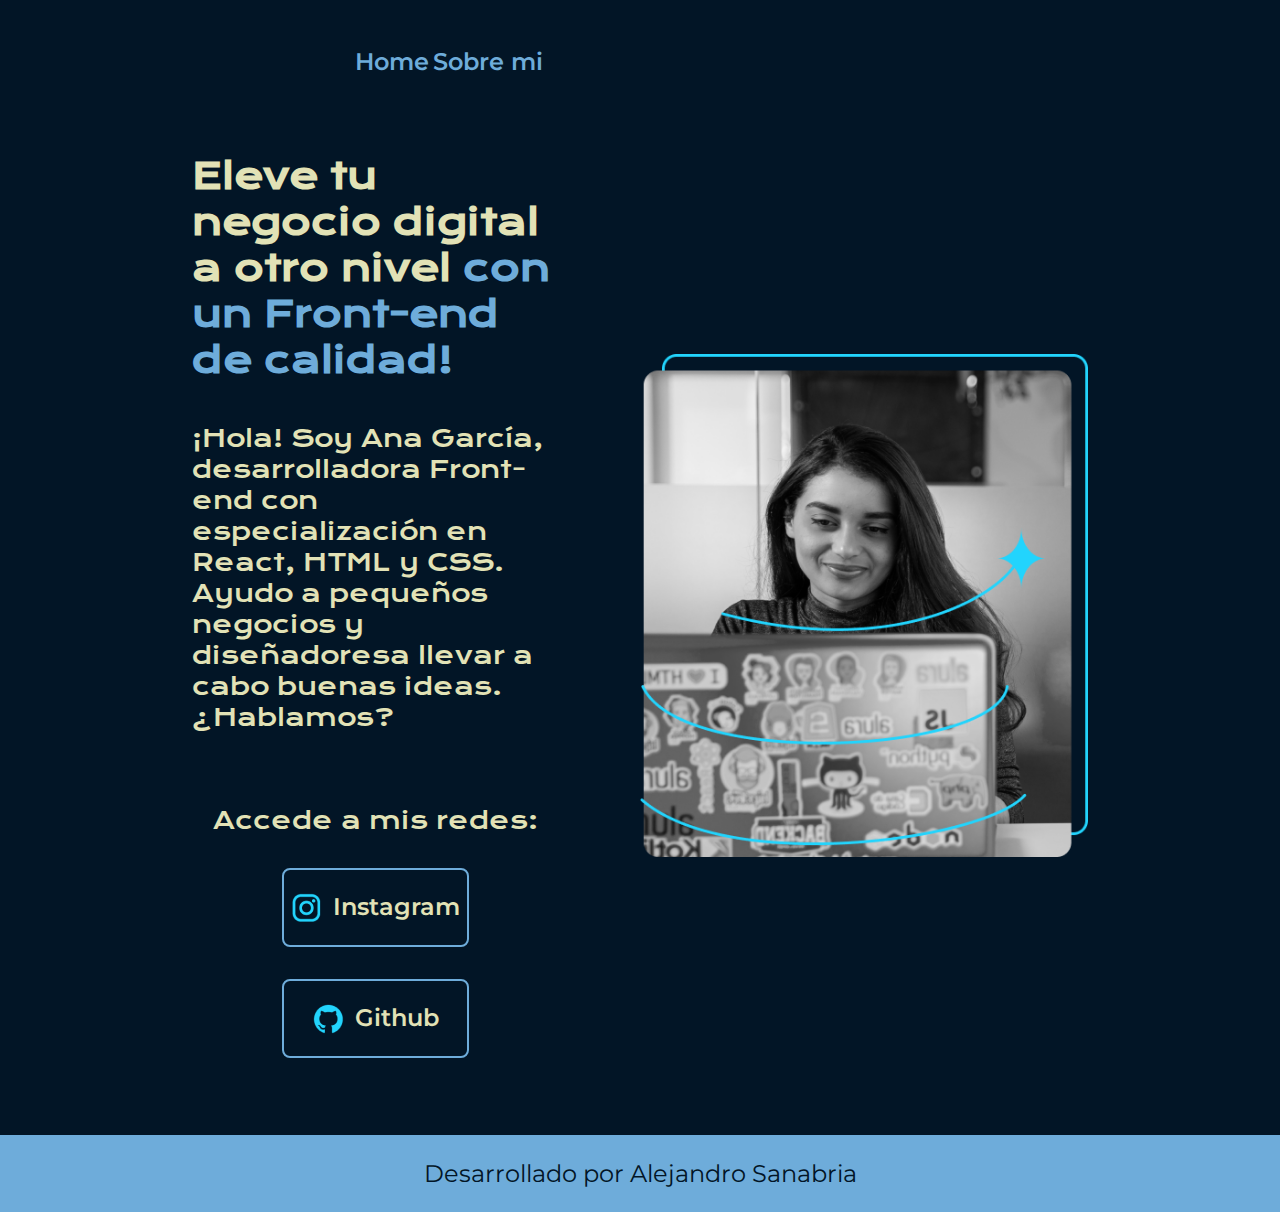
<file: index.html>
<!DOCTYPE html>
<html lang="es-co">
<head>
    <meta charset="UTF-8">
    <meta name="viewport" content="width=device-width, initial-scale=1.0">
    <title>Portafolio</title>
    <link rel="stylesheet" href="./styles/style.css"
</head>
<body>
    <header class="header">
        <nav class="header menu">
            <a class="header__menu__link" href="index.html">Home</a>
            <a class="header__menu__link" href="about.html">Sobre mi</a>
        </nav>
    </header>
    <main class="presentacion">
        <section class="presentacion__contenido">
        <h1 class="presnetacion__contenido__titulo">
                Eleve tu negocio digital a otro nivel 
                <strong class="Titulo-Destaque">con un Front-end de calidad!
                </strong> 
                </h1>  
                <p class="presentacion__contenido__texto">  ¡Hola! Soy Ana García, 
                    desarrolladora Front-end con especialización
                    en React, HTML y CSS. Ayudo a pequeños negocios 
                    y diseñadoresa llevar a cabo buenas ideas. 
                    ¿Hablamos? 
            </p>
            <div class="presentacion__enlaces">
            <h2 class="presentacion__enlaces__subtitulos"> </h2> Accede a mis redes:</h2>
            <a class="presentacion__enlaces__link" href="https://www.instagram.com/">
                <img src="./assets/instagram.png">
                Instagram</a>
            <a class="presentacion__enlaces__link" href="https://www.github.com">
                <img src="./assets/github.png"> 
                Github</a> 
            </div>
        </section>
        <img class="presentacion__imagen" src=./assets/Imagem.png alt="Imagen mujer trabajando">
    </main>
    <footer class="footer">
        <p> Desarrollado por Alejandro Sanabria</p>
    </footer>
</body>
</html>
</file>
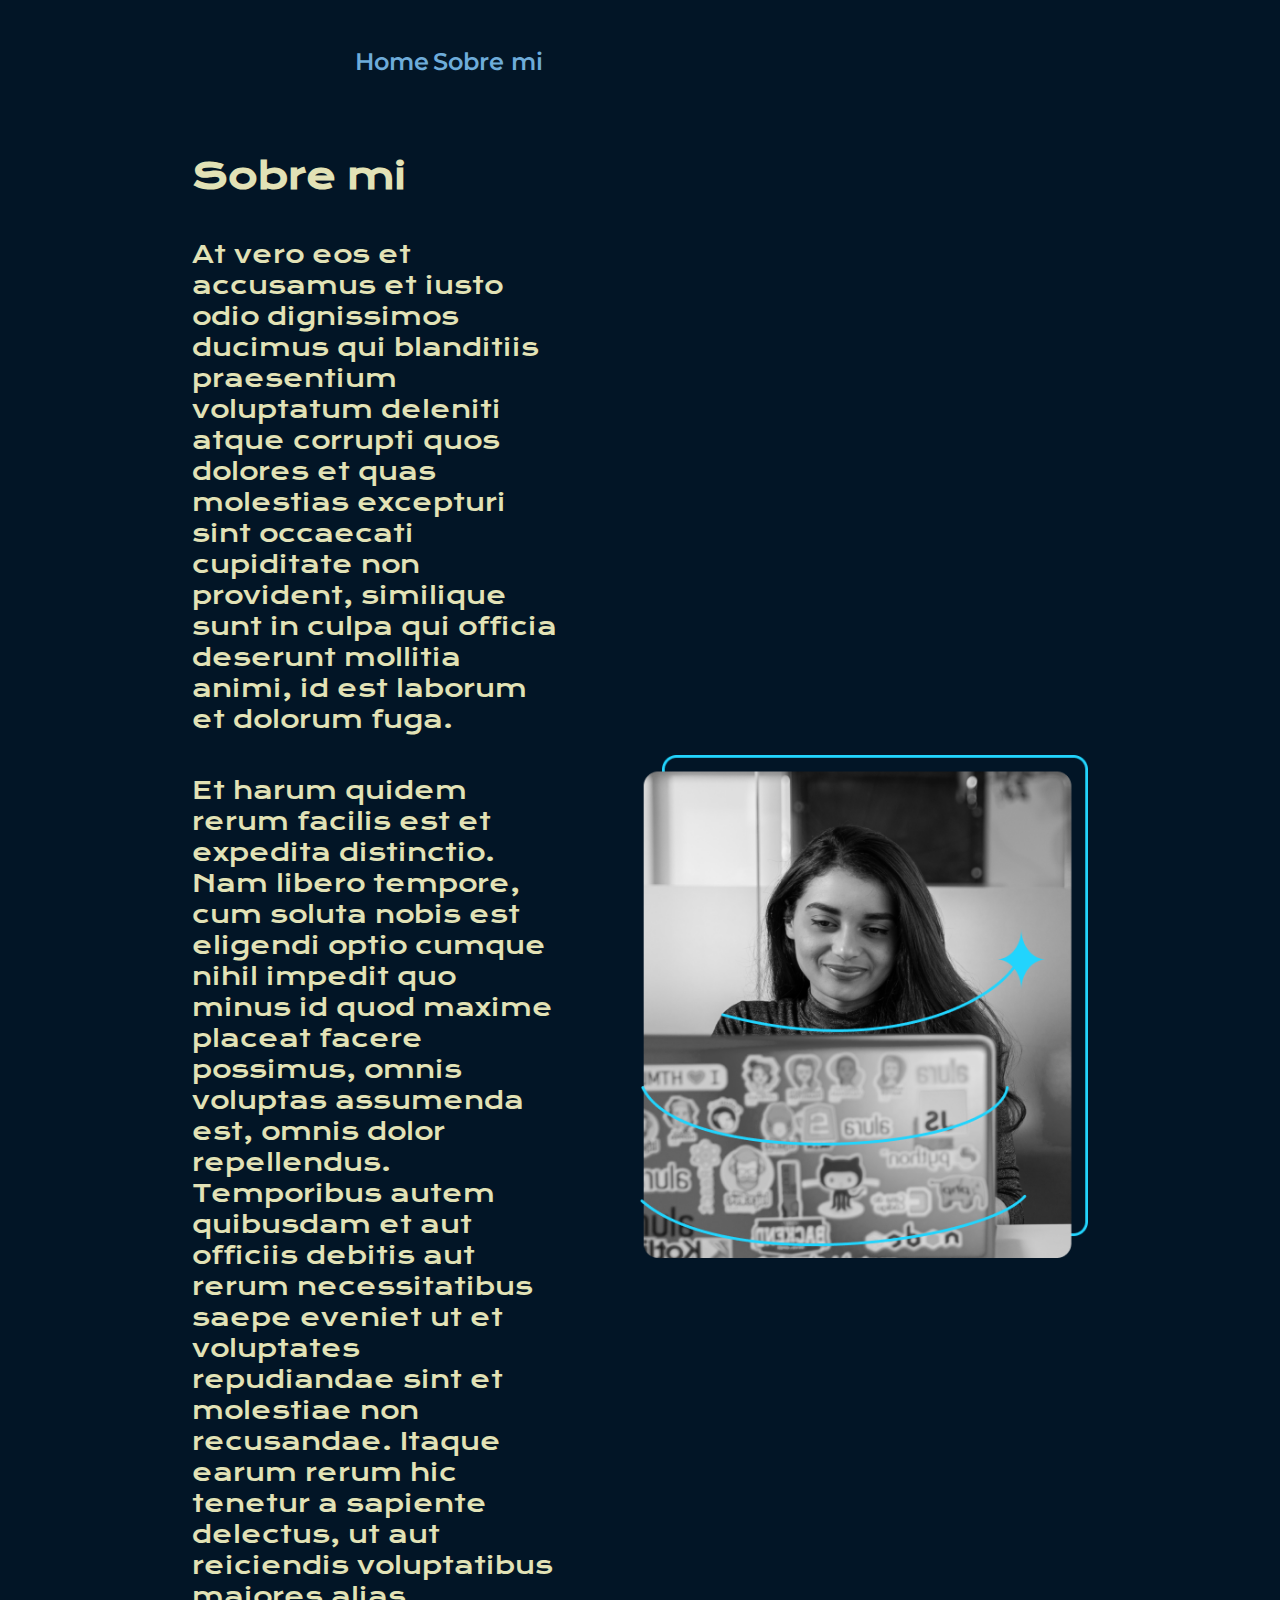
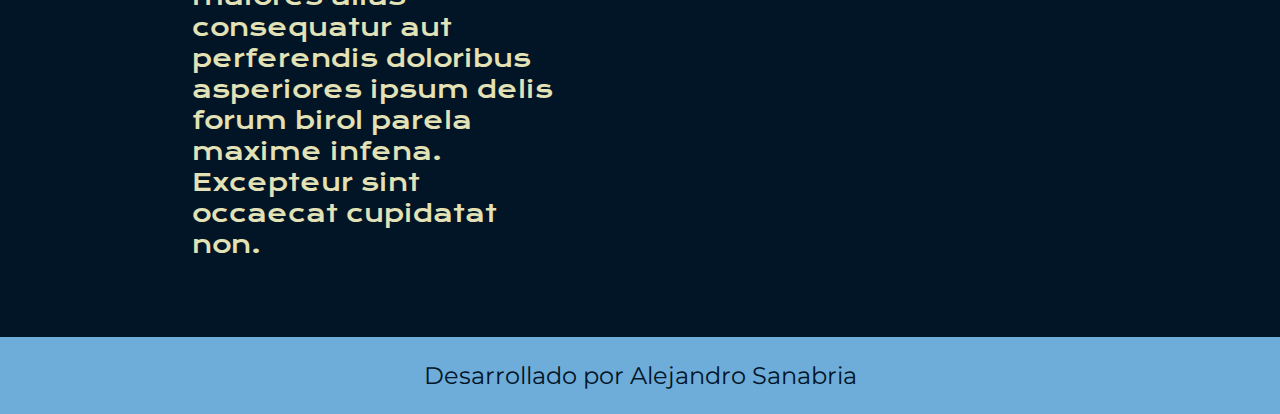
<file: about.html>
<!DOCTYPE html>
<html lang="es-co">
<head>
    <meta charset="UTF-8">
    <meta name="viewport" content="width=device-width, initial-scale=1.0">
    <title>Sobre mi</title>
    <link rel="stylesheet" href="./styles/style.css">
</head>
<body>
    <header class="header">
        <nav class="header menu">
            <a class="header__menu__link" href="index.html">Home</a>
            <a class="header__menu__link" href="about.html">Sobre mi</a>
        </nav>
    </header>
    <main class="presentacion">

        <section class="presentacion__contenido">
            <h1 class="presnetacion__contenido__titulo">Sobre mi</h1>
            <p class="presentacion__contenido__texto">At vero eos et accusamus et iusto odio dignissimos ducimus qui blanditiis 
                praesentium voluptatum deleniti atque corrupti quos dolores et quas molestias 
                excepturi sint occaecati cupiditate non provident, similique sunt in culpa qui 
                officia deserunt mollitia animi, id est laborum et dolorum fuga.
            </p>
            <p class="presentacion__contenido__texto">Et harum quidem rerum facilis est et expedita distinctio. Nam libero tempore, 
                cum soluta nobis est eligendi optio cumque nihil impedit quo minus id quod 
                maxime placeat facere possimus, omnis voluptas assumenda est, omnis dolor repellendus. 
                Temporibus autem quibusdam et aut officiis debitis aut rerum necessitatibus saepe 
                eveniet ut et voluptates repudiandae sint et molestiae non recusandae. 
                Itaque earum rerum hic tenetur a sapiente delectus, ut aut reiciendis voluptatibus
                 maiores alias consequatur aut perferendis doloribus asperiores ipsum delis forum
                  birol parela maxime infena. Excepteur sint occaecat cupidatat non.
                </p>
        </section>
        <img class="presentacion__imagen" src=./assets/Imagem.png alt="Imagen mujer trabajando">
    </main>
    <footer class="footer">
        <p> Desarrollado por Alejandro Sanabria</p>
    </footer>
</body>
</html>
</file>
<file: styles/style.css>
@import url('https://fonts.googleapis.com/css2?family=Krona+One&family=Montserrat:ital,wght@0,100..900;1,100..900&display=swap');   


:root{
    --color-primario:#021526;
    --color-secundario:#E2E2B6;
    --color-terciario: #6EACDA;
    --color-hover: #272727;

    --fuente-monserrat:'Montserrat', sans-serif;
    --fuente-krona:"Krona One", sans-serif;
}

*{
    padding: 0;
    margin: 0;
}

body {
    background-color: var(--color-primario);
    color:var(--color-secundario);
    box-sizing: border-box;
}

.header{
    padding: 2% 0% 0% 15%;
}

.header__menu{
    display: flex;
    gap: 80px;
    }

.header__menu__link{
    font-family: var(--fuente-monserrat);
    font-size: 1.5rem;
    font-weight: 600;
    color: var(--color-terciario);
    text-decoration: none;
}

.presentacion{
    display: flex;
    align-items: center;
    padding: 6% 15%;
    justify-content:space-between;
    gap: 82px;
}

.presentacion__contenido{
    width: 50%;
    display: flex;
    flex-direction:column;
    gap: 40px;  
}

.presnetacion__contenido__titulo{
    font-size: 2.25rem;
    font-family:var(--fuente-krona);
}

.Titulo-Destaque{
    color:var(--color-terciario);  
}

.presentacion__contenido__texto{
    font-size: 1.5rem;
    font-family: var(--fuente-krona);
}

.presentacion__enlaces{
    font-family: var(--fuente-krona);
    font-size: 1.5rem;
    font-weight: 400;
    display: flex;
    justify-content: space-between;
    flex-direction: column;
    align-items: center;
    gap: 32px;
}

.presentacion__enlaces__subtitulos{
    font-family: var(--fuente-krona);
    font-size: 1.5rem;
    font-weight: 400;
}

.presentacion__enlaces__link{
    width: 50%;
    text-align: center;
    padding: 21.5px 0;
    border-radius: 8px;
    font-family: var(--fuente-krona);
    font-size: 1.5rem;
    font-weight: 600;
    text-decoration: none;
    font-family: var(--fuente-monserrat);
    color: var(--color-secundario);
    border: 2px solid var(--color-terciario);
    display: flex;
    justify-content: center; 
    gap: 10px;
}

.presentacion__enlaces__link:hover{
    background-color:var(--color-hover); 
}

.presentacion__imagen{
    width: 50%;
}

.footer{
    background-color: var(--color-terciario);
    padding: 24px;
    color:var(--color-primario);
    text-align: center;
    font-family: var(--fuente-monserrat);
    font-size: 1.5rem;
    font-weight: 400;
}

@media (max-width: 1200px){

    .header{
        padding: 10%;
    }

    .header__menu{
    justify-content: center;
    }

    .presentacion{
        flex-direction: column-reverse;
        padding: 5%;
    
    }

    .presentacion__contenido{
        width: auto;
    }
}
</file>
